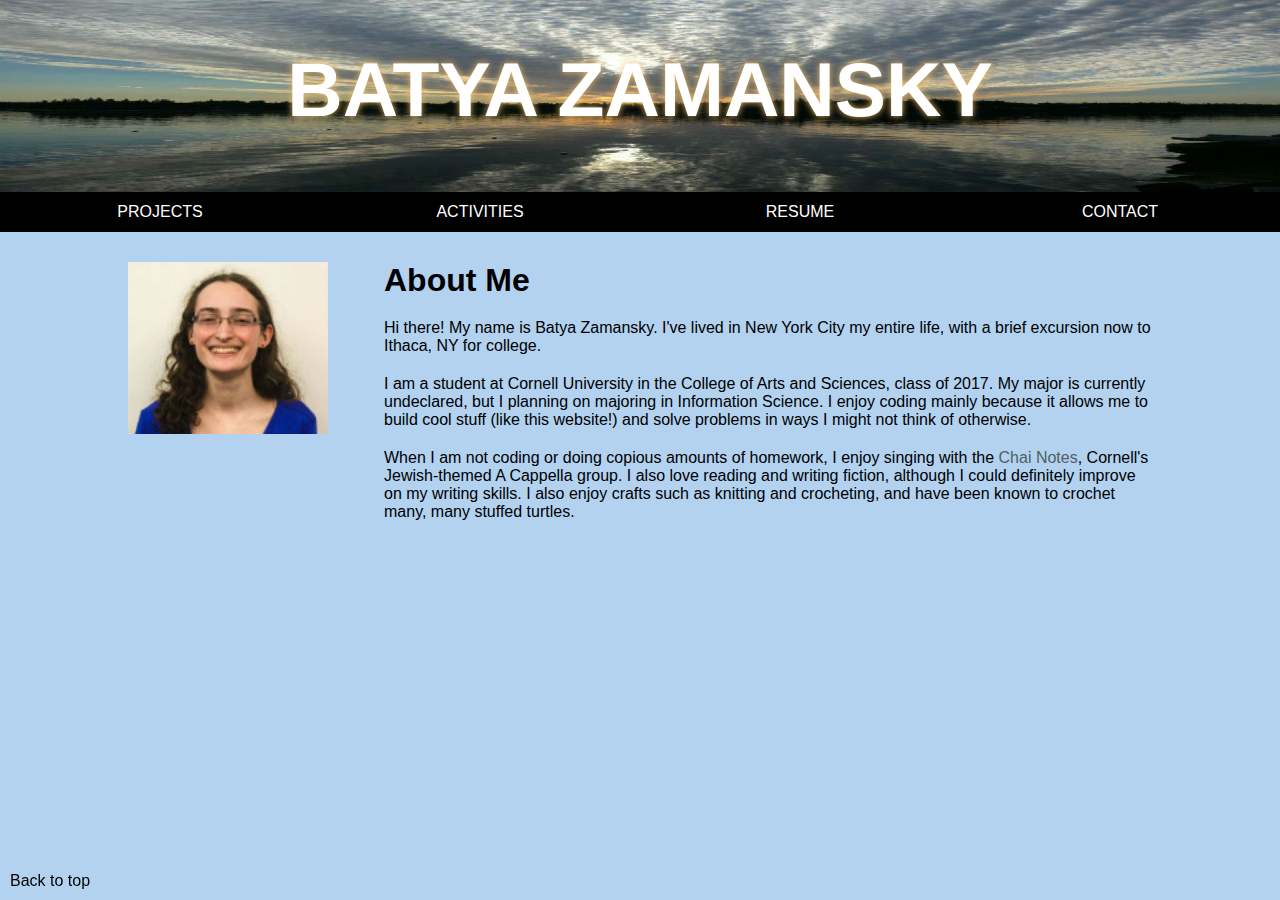
<file: index.html>
<!doctype html>
<html>
  <head>
    <title>Batya Zamansky's Website</title>
    <link rel="stylesheet" href="./style/style.css">
    <meta charset="UTF-8">
  </head>
  
  <body>
    <div id="header">
      <img src="./images/ac_island_stretch_200px.jpg" alt="Image of sunrise overlooking Vinalhaven">
      <div id="name"><a href="./index.html">BATYA ZAMANSKY</a></div>
      <nav>
        <ul>
          <li><a href="./projects.html">PROJECTS</a></li>
          <li><a href="./activities.html">ACTIVITIES</a></li>
          <li><a href="./resume.html">RESUME</a></li>
          <li><a href="./contact.html">CONTACT</a></li>
        </ul>
      </nav>
    </div>
    
    <div id="content">
      <img src="./images/batya_chai_blue_small.jpg" alt="Picture of me">
      <div class="description">
        <h1>About Me</h1>
        <p>
          Hi there!  My name is Batya Zamansky.  I've lived in New York City my entire life, with a brief excursion now to Ithaca, NY for college.
        </p>
        <p>
          I am a student at Cornell University in the College of Arts and Sciences, class of 2017. My major is currently undeclared, but I planning on majoring in Information Science. I enjoy coding mainly because it allows me to build cool stuff (like this website!) and solve problems in ways I might not think of otherwise.
        </p>
        <p>
          When I am not coding or doing copious amounts of homework, I enjoy singing with the <a href="www.thechainotes.com">Chai Notes</a>, Cornell's Jewish-themed A Cappella group.  I also love reading and writing fiction, although I could definitely improve on my writing skills.  I also enjoy crafts such as knitting and crocheting, and have been known to crochet many, many stuffed turtles.
        </p>
      </div>
    </div>
    
    <footer>
      <a href="#">Back to top</a>
    </footer> 
  </body>
  
</html>
</file>
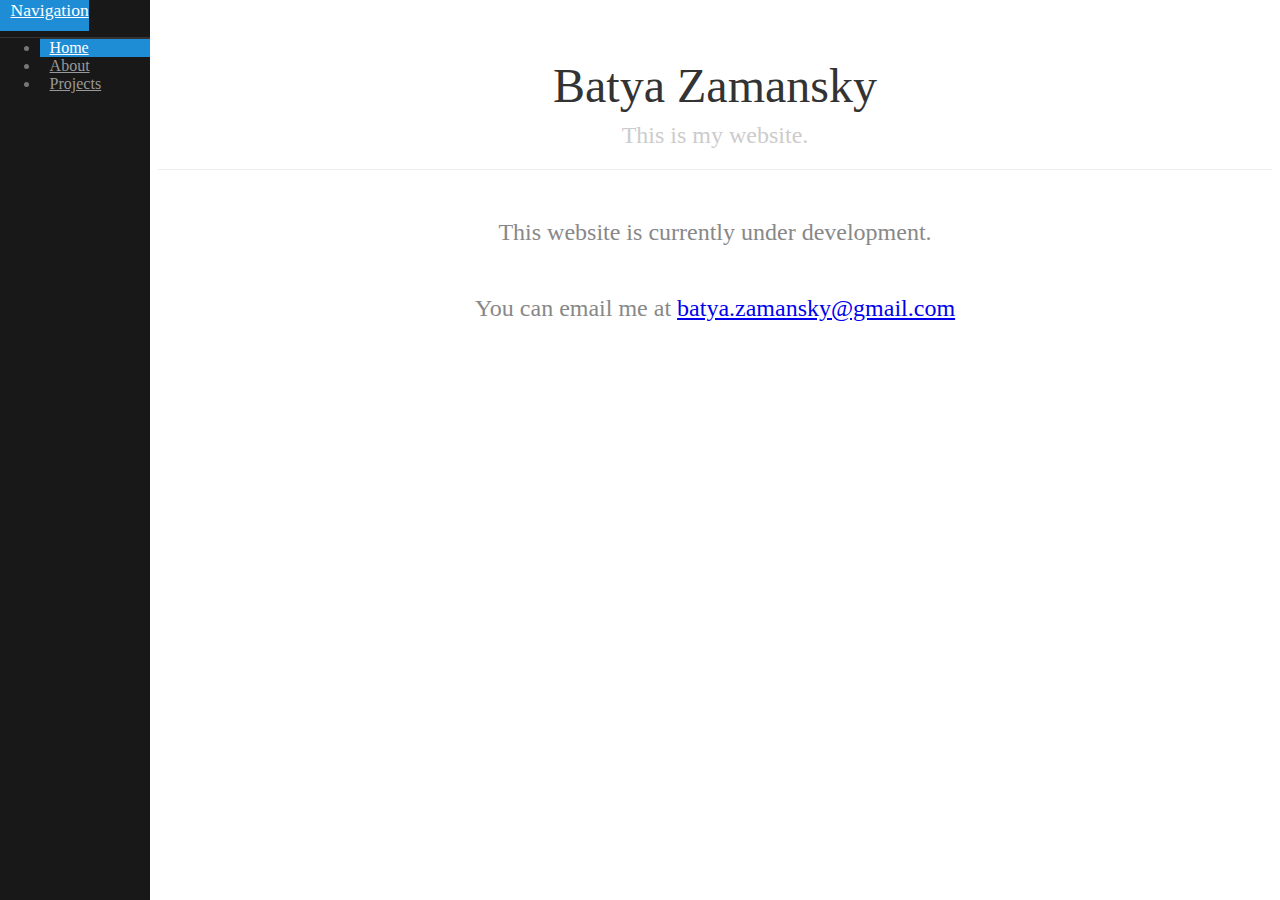
<file: old/index.html>
<!doctype html>
<html lang="en">
<head>
    <meta charset="utf-8">
<meta name="viewport" content="width=device-width, initial-scale=1.0">
<meta name="description" content="A layout example with a side menu that hides on mobile, just like the Pure website.">

    <title>Batya Zamansky</title>


<link rel="stylesheet" href="http://yui.yahooapis.com/pure/0.4.2/pure.css">

    <!--[if lte IE 8]>
        <link rel="stylesheet" href="css/layouts/side-menu-old-ie.css">
    <![endif]-->
    <!--[if gt IE 8]><!-->
        <link rel="stylesheet" href="style.css">
    <!--<![endif]-->  

</head>
<body>

<div id="layout">
    <!-- Menu toggle -->
    <a href="#menu" id="menuLink" class="menu-link">
        <!-- Hamburger icon -->
        <span></span>
    </a>

    <div id="menu">
        <div class="pure-menu pure-menu-open">
            <a class="pure-menu-heading" href="#">Navigation</a>

            <ul>
                <li id="homeb" class="menu-item-divided pure-menu-selected"><a href="./index.html">Home</a></li>
                <li id="aboutb"><a href="./about.html">About</a></li>

                <li id="projectsb"><a href="./projects.html">Projects</a></li>

            </ul>
        </div>
    </div>

    <div id="home">
        <div class="header">
            <h1>Batya Zamansky</h1>
            <h2>This is my website.</h2>
        </div>

        <div class="content">
            <h2 class="content-subhead">This website is currently under development.</h2>
            <h2 class="content-subhead">You can email me at <a href="malito:batya.zamansky@gmail.com">batya.zamansky@gmail.com</a></h2>
           
        </div>
    </div>

</div>
<script src="jquery.js"type="text/javascript"></script>
<script src="script.js"></script>


</body>
</html>
</file>
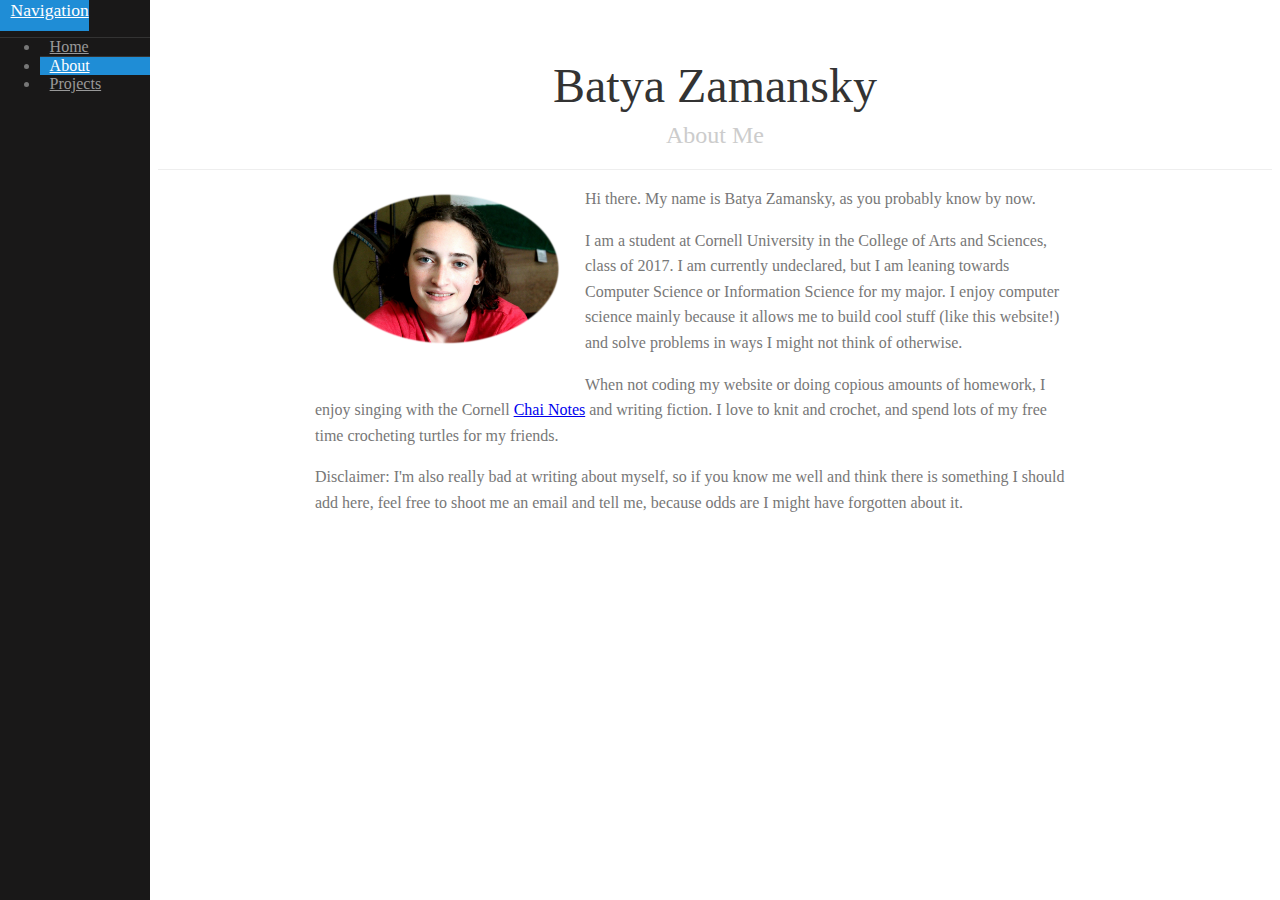
<file: about.html>
<!doctype html>
<html lang="en">
<head>
    <meta charset="utf-8">
<meta name="viewport" content="width=device-width, initial-scale=1.0">
<meta name="description" content="A layout example with a side menu that hides on mobile, just like the Pure website.">

    <title>Batya Zamansky</title>


<link rel="stylesheet" href="http://yui.yahooapis.com/pure/0.4.2/pure.css">

    <!--[if lte IE 8]>
        <link rel="stylesheet" href="css/layouts/side-menu-old-ie.css">
    <![endif]-->
    <!--[if gt IE 8]><!-->
        <link rel="stylesheet" href="style.css">
    <!--<![endif]-->  

</head>
<body>
	<div id="layout">
    <!-- Menu toggle -->
    <a href="#menu" id="menuLink" class="menu-link">
        <!-- Hamburger icon -->
        <span></span>
    </a>

    <div id="menu">
        <div class="pure-menu pure-menu-open">
            <a class="pure-menu-heading" href="#">Navigation</a>

            <ul>
                <li id="homeb"><a href="./index.html">Home</a></li>
                <li id="aboutb"  class="menu-item-divided pure-menu-selected"><a href="./about.html">About</a></li>

                <li id="projectsb"><a href="./projects.html">Projects</a></li>

            </ul>
        </div>
    </div>

    <div id="about">
        <div class="header">
            <h1>Batya Zamansky</h1>
            <h2>About Me</h2>
        </div>

        <div class="content">
        	<div>
        	        <img class="pure-img-responsive" src="./pic3.png" style="float:left;">
                    <div style="margin-right:50px">
                        <p>Hi there.  My name is Batya Zamansky, as you probably know by now.</p>
                        <p>
                            I am a student at Cornell University in the College of Arts and Sciences, class of 2017.  I am currently undeclared, but I am leaning towards Computer Science or Information Science for my major.  I enjoy computer science mainly because it allows me to build cool stuff (like this website!) and solve problems in ways I might not think of otherwise.
	                   </p>
                       <p>
                            When not coding my website or doing copious amounts of homework, I enjoy singing with the Cornell <a href="www.thechainotes.com">Chai Notes</a> and writing fiction.  I love to knit and crochet, and spend lots of my free time crocheting turtles for my friends.
                       </p>
                       <p>
                            Disclaimer: I'm also really bad at writing about myself, so if you know me well and think there is something I should add here, feel free to shoot me an email and tell me, because odds are I might have forgotten about it.
                       </p>
                    </div>
        	</div>

        	<p></p>
        </div>
    </div>




</div>
<script src="jquery.js"type="text/javascript"></script>
<script src="script.js"></script>


</body>
</html>
</file>
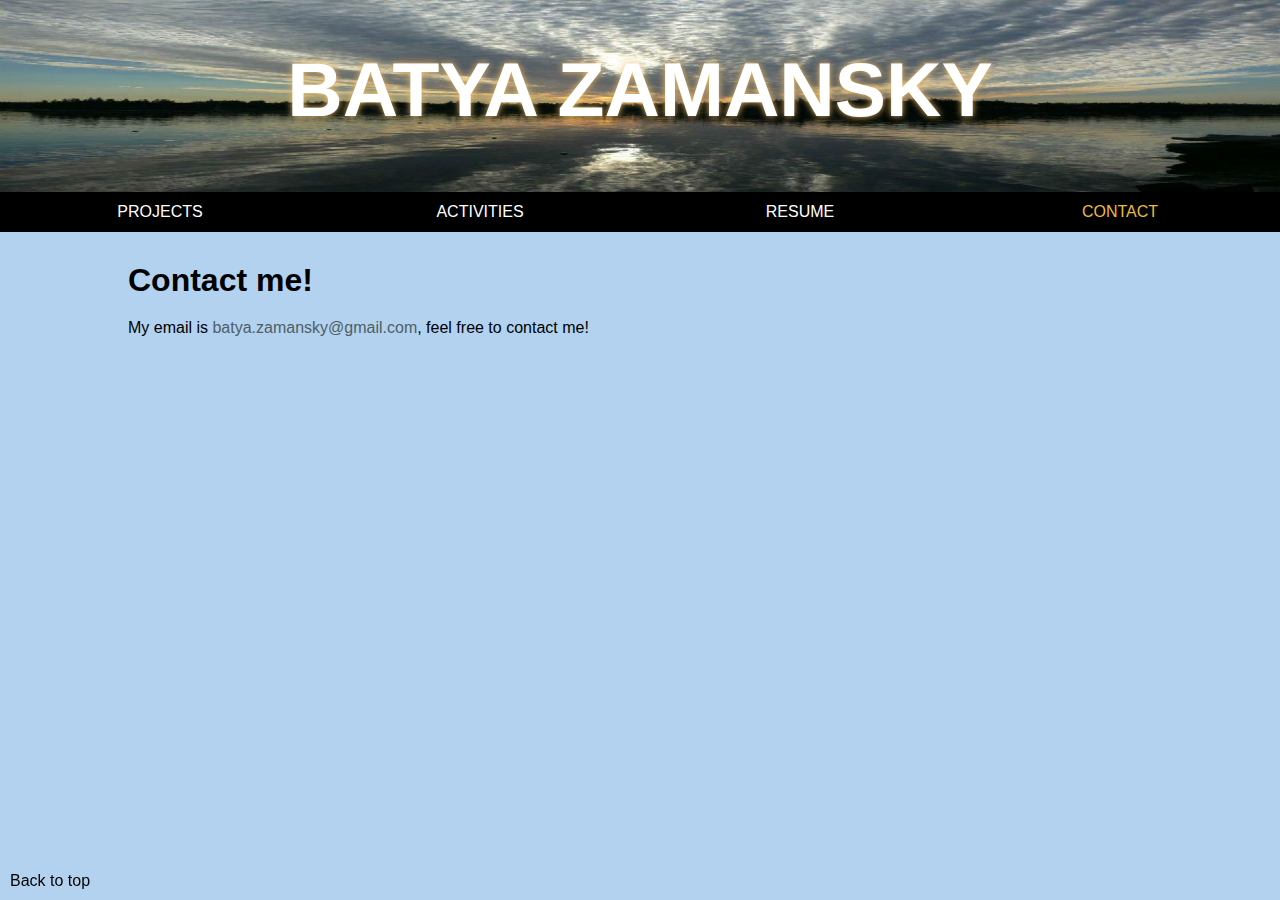
<file: contact.html>
<!DOCTYPE html>
<html>
<head>
	<title>Batya Zamansky's Website</title>
  <link rel="stylesheet" href="./style/style.css">
  <meta charset="UTF-8">
</head>
<body>
	<div id="header">
    <img src="./images/ac_island_stretch_200px.jpg" alt="Image of sunrise overlooking Vinalhaven">
    <div id="name"><a href="./index.html">BATYA ZAMANSKY</a></div>
    <nav>
      <ul>
        <li><a href="./projects.html">PROJECTS</a></li>
        <li><a href="./activities.html">ACTIVITIES</a></li>
        <li><a href="./resume.html">RESUME</a></li>
        <li><a class="active" href="./contact.html">CONTACT</a></li>
      </ul>
    </nav>
  </div>
  <div id="content">
		<h1>Contact me!</h1>
		<p>My email is <a href="mailto:batya.zamansky@gmail.com">batya.zamansky@gmail.com</a>, feel free to contact me!</p>
	</div>

  <footer>
    <a href="#">Back to top</a>
  </footer> 
</body>
</html>
</file>
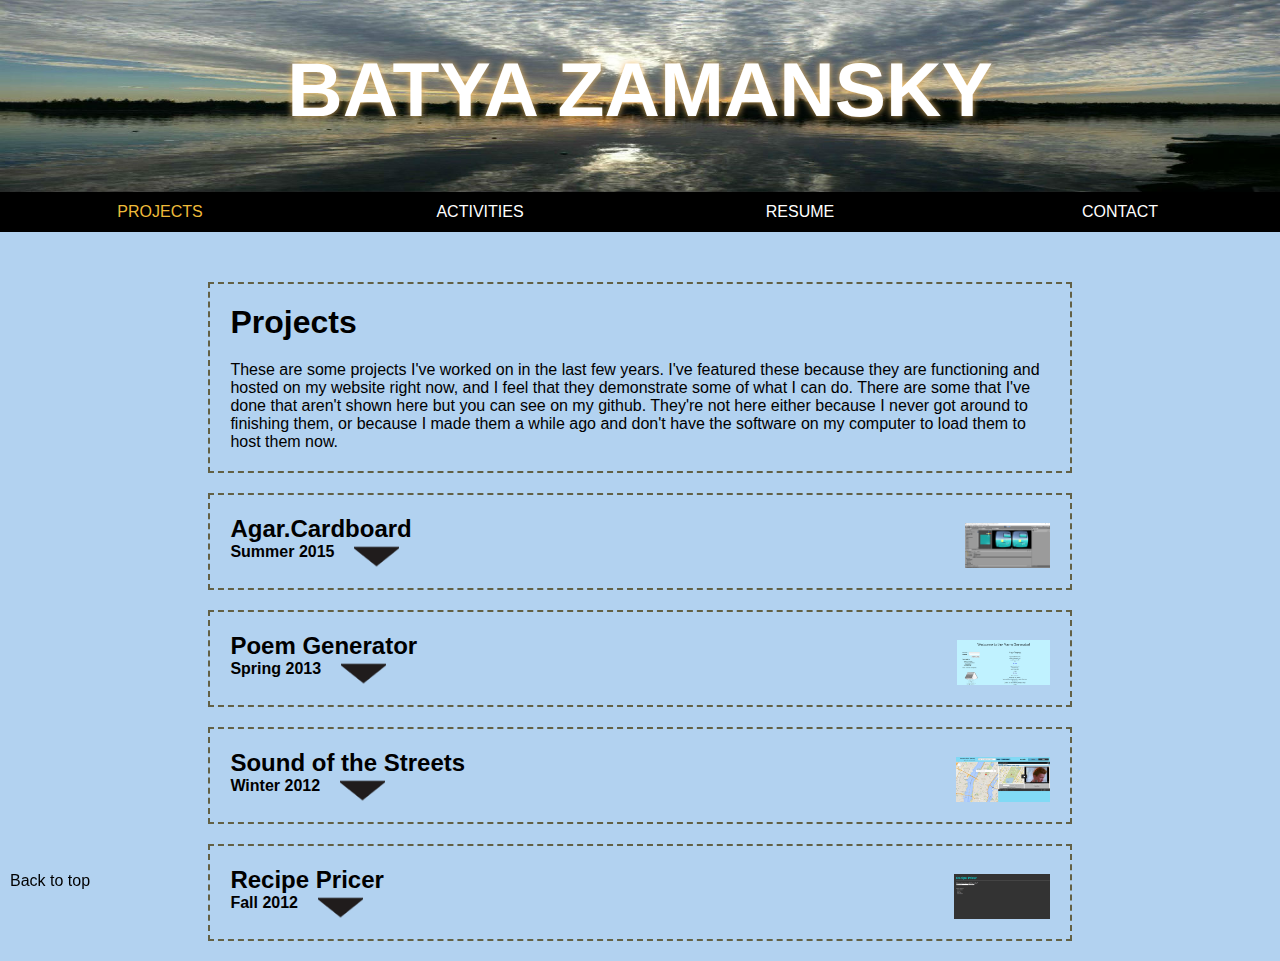
<file: projects.html>
<!DOCTYPE html>
<html>
<head>
	<title>Batya Zamansky's Website</title>
  <link rel="stylesheet" href="./style/style.css">
  <meta charset="UTF-8">
  <script src="./style/jquery.js"></script>
  <script type="text/javascript">
	  $(document).ready(function(){
	  	$("#ag").click(function(){
	  		if ($("#aginfo").is(':visible')) {
	  			$("#aginfo").css("display","none");
	  			$("#ag").attr("src","./images/arrow_down.png");
	  			$("img.ag").height("45px");
	  			$("img.ag").css("margin","-20px");
	  		}
	  		else {
	  			$("#aginfo").css("display","block");
	  			$("#ag").attr("src","./images/arrow_up.png");
	  			$("img.ag").height("200px");
	  			$("img.ag").css("margin","20px");
	  		}
		  });
	  	$("#pg").click(function(){
	  		if ($("#pginfo").is(':visible')) {
	  			$("#pginfo").css("display","none");
	  			$("#pg").attr("src","./images/arrow_down.png");
	  			$("img.pg").height("45px");
	  			$("img.pg").css("margin","-20px");
	  		}
	  		else {
	  			$("#pginfo").css("display","block");
	  			$("#pg").attr("src","./images/arrow_up.png");
	  			$("img.pg").height("200px");
	  			$("img.pg").css("margin","20px");
	  		}
		  });

	  	$("#ss").click(function(){
	  		if ($("#ssinfo").is(':visible')) {
	  			$("#ssinfo").css("display","none");
	  			$("#ss").attr("src","./images/arrow_down.png");
	  			$("img.ss").height("45px");
	  			$("img.ss").css("margin","-20px");
	  		}
	  		else {
	  			$("#ssinfo").css("display","block");
	  			$("#ss").attr("src","./images/arrow_up.png");
	  			$("img.ss").height("200px");
	  			$("img.ss").css("margin","20px");
	  		}
		  });

	  	$("#rp").click(function(){
	  		if ($("#rpinfo").is(':visible')) {
	  			$("#rpinfo").css("display","none");
	  			$("#rp").attr("src","./images/arrow_down.png");
	  			$("img.rp").height("45px");
	  			$("img.rp").css("margin","-20px");
	  		}
	  		else {
	  			$("#rpinfo").css("display","block");
	  			$("#rp").attr("src","./images/arrow_up.png");
	  			$("img.rp").height("200px");
	  			$("img.rp").css("margin","20px");
	  		}
		  });
	  });
  </script>

</head>
<body>
	<div id="header">
      <img src="./images/ac_island_stretch_200px.jpg" alt="Image of sunrise overlooking Vinalhaven">
      <div id="name"><a href="./index.html">BATYA ZAMANSKY</a></div>
      <nav>
        <ul>
          <li><a class="active" href="./projects.html">PROJECTS</a></li>
          <li><a href="./activities.html">ACTIVITIES</a></li>
          <li><a href="./resume.html">RESUME</a></li>
          <li><a href="./contact.html">CONTACT</a></li>
        </ul>
      </nav>
    </div>
    <div id="content">
    	<div class="project header">
			<h1>Projects</h1>
			<p>
				These are some projects I've worked on in the last few years.  I've featured these because they are functioning and hosted on my website right now, and I feel that they demonstrate some of what I can do.  There are some that I've done that aren't shown here but you can see on my github.  They're not here either because I never got around to finishing them, or because I made them a while ago and don't have the software on my computer to load them to host them now.
			</p>
		</div>
		<div class="project">
			<div class="vis">
				<h2>Agar.Cardboard</h2>
				<p class="subhead">
					<b>Summer 2015</b>
					<a href="#ag"><img class="arrow" id="ag" src="./images/arrow_down.png" alt="Down arrow"></a>
					<img class="ag shot" src="./images/agarcard.png" alt="Screenshot of the project">
				</p>
					
			</div>
			<div id="aginfo" class="info">
				<p>
					In the summer of 2015, I had an internship at <a href="originate.com">Originate</a>, and during the last month of my internnship, the other interns and I worked on an intern project.  We originally didn't have a good idea of what to do, but some of the full time employees suggested that we look into doing something relating to virtual reality.  We liked this idea, so we decided at first to do an immersive 3D meditation app.  But then we discovered <a href="agar.io">agar.io</a>, and after enjoying playing it so much, we decided that it would be a much more fun, albeit potentially more difficult, project to do.  So we decided to make agar.io in 3D for google cardboard.
				</p>
				<p>
					We used Unity as the 3D game engine platform to build the application.  The four of us interns divided up the work into separate parts.  I personally worked on the basic gameplay components -- creating players and food for the players, and having the players move around and change size.  We worked together to put all of the parts of the game together, and at the end of the month we demo-ed our work.
				</p>
				<p>
					If you want to see the code, take a look on <a href="https://github.com/bcalmeida/agar-cardboard">github</a>.
				</p>
			</div>		
		</div>
		<div class="project">
			<div class="vis">
				<h2>Poem Generator</h2>
				<p class="subhead">
					<b>Spring 2013</b>
					<a href="#pg"><img class="arrow" id="pg" src="./images/arrow_down.png" alt="Down arrow"></a>
					<img class="pg shot" src="./images/poemgen.png" alt="Screenshot of the project">
				</p>
					
			</div>
			<div id="pginfo" class="info">
				<p>
					Poem Generator is exactly what the name suggests, an app that generates poems. More specifically, it is an app where users can generate poems and then share them with their peers. Users can create poems such as sonnets, haikus, free-verse, and rhyming poems, as well as poems in the style of famous poets like Poe and Whitman. The most recently generated poems are displayed on the home page, and users can share poems they like via facebook.
				</p>
				<p>
					Poem Generator uses Flask, mongoDB, HTML, CSS, and JS. It also uses nltk, a natural language toolkit that allows us to count syllables. The application also scrapes rhymebrain.com for rhyming words, and checks them against nltk to make sure the number of syllables is correct for the poem. In order to get poems in the style of other poets, we pulled collections by a select few famous poets from Project Gutenberg and scraped them, using markov chaining on them to emulate the styles of the various poets.
				</p>
				<p>
					The poem generator is currently located <a href="bzamansky.com:7999">here</a>. If you want to see the code, take a look on <a href="https://github.com/bzamansky/Poem-Generator">github</a>.
				</p>
			</div>		
		</div>

		<div class="project">
			<div class="vis">
				<h2>Sound of the Streets</h2>
				<p class="subhead">
					<b>Winter 2012</b>
					<a href="#ss"><img class="arrow" id="ss" src="./images/arrow_down.png" alt="Down arrow"></a>
					<img class="ss shot" src="./images/sots.png" alt="Screenshot of the project">
				</p>
			</div>
			<div id="ssinfo" class="info">
				<p>
					Sound of the Streets is an application that allows users to find songs based on their location. Sound of the Streets takes either an address or a more general place of the location the user selects, whether it be their current location or an arbitrary point on the map. It then finds a song that matches that place on Last.fm. After finding this song, the song is then sent to Youtube to find a video to accompany the song. The video is then played automatically on the website, in a playlist of songs all related to the location in question.
				</p>
				<p>
					Sound of the Streets is currently located <a href="bzamansky.com:7358">here</a>. Unfortunately, the address setting in the app is currently under maintenance, so it is not always working properly. But if you want to see the code, take a look on <a href="https://github.com/bzamansky/Sounds-of-the-Streets">github</a>.
				</p>
			</div>
		</div>

		<div class="project">
			<div class="vis">
				<h2>Recipe Pricer</h2>
				<p class="subhead">
					<b>Fall 2012</b>
					<a href="#rp"><img class="arrow" id="rp" src="./images/arrow_down.png" alt="Down arrow"></a>
					<img class="rp shot" src="./images/recipepricer.png" alt="Screenshot of the project">
				</p>	
			</div>
			<div id="rpinfo" class="info">
				<p>
					The Recipe Pricer is an application that allows the user to find a recipe for something they want to cook, and then see how much it will cost to purchase all the ingredients they need. Already have some of the ingredients? That's okay, you can click on an ingredient to send it to the "already purchased" part of your shopping list. Not the recipe you wanted? You are welcome to try to search again, with slightly different parameters.
				</p>
				<p>
					This app uses Flask, HTML, JS, and CSS, and utilizes the Google Shopping API in order to find the costs of items. It screenscrapes from Allrecipes.com to find the recipes for the item in question, and once found, it scrapes the ingredients to find the costs of them.
				</p>
				<p>
					Unfortunately, the Recipe Pricer is not currently hosted, because the website we screen-scraped to get the recipes has changed the design of the website so much that the code we wrote no longer finds the correct data. But if you want, you can still look at the code on <a href="https://github.com/bzamansky/Recipe-Project">github</a>.
				</p>
			</div>
		</div>

	</div>

	<footer>
      <a href="#">Back to top</a>
    </footer> 

</body>
</html>
</file>
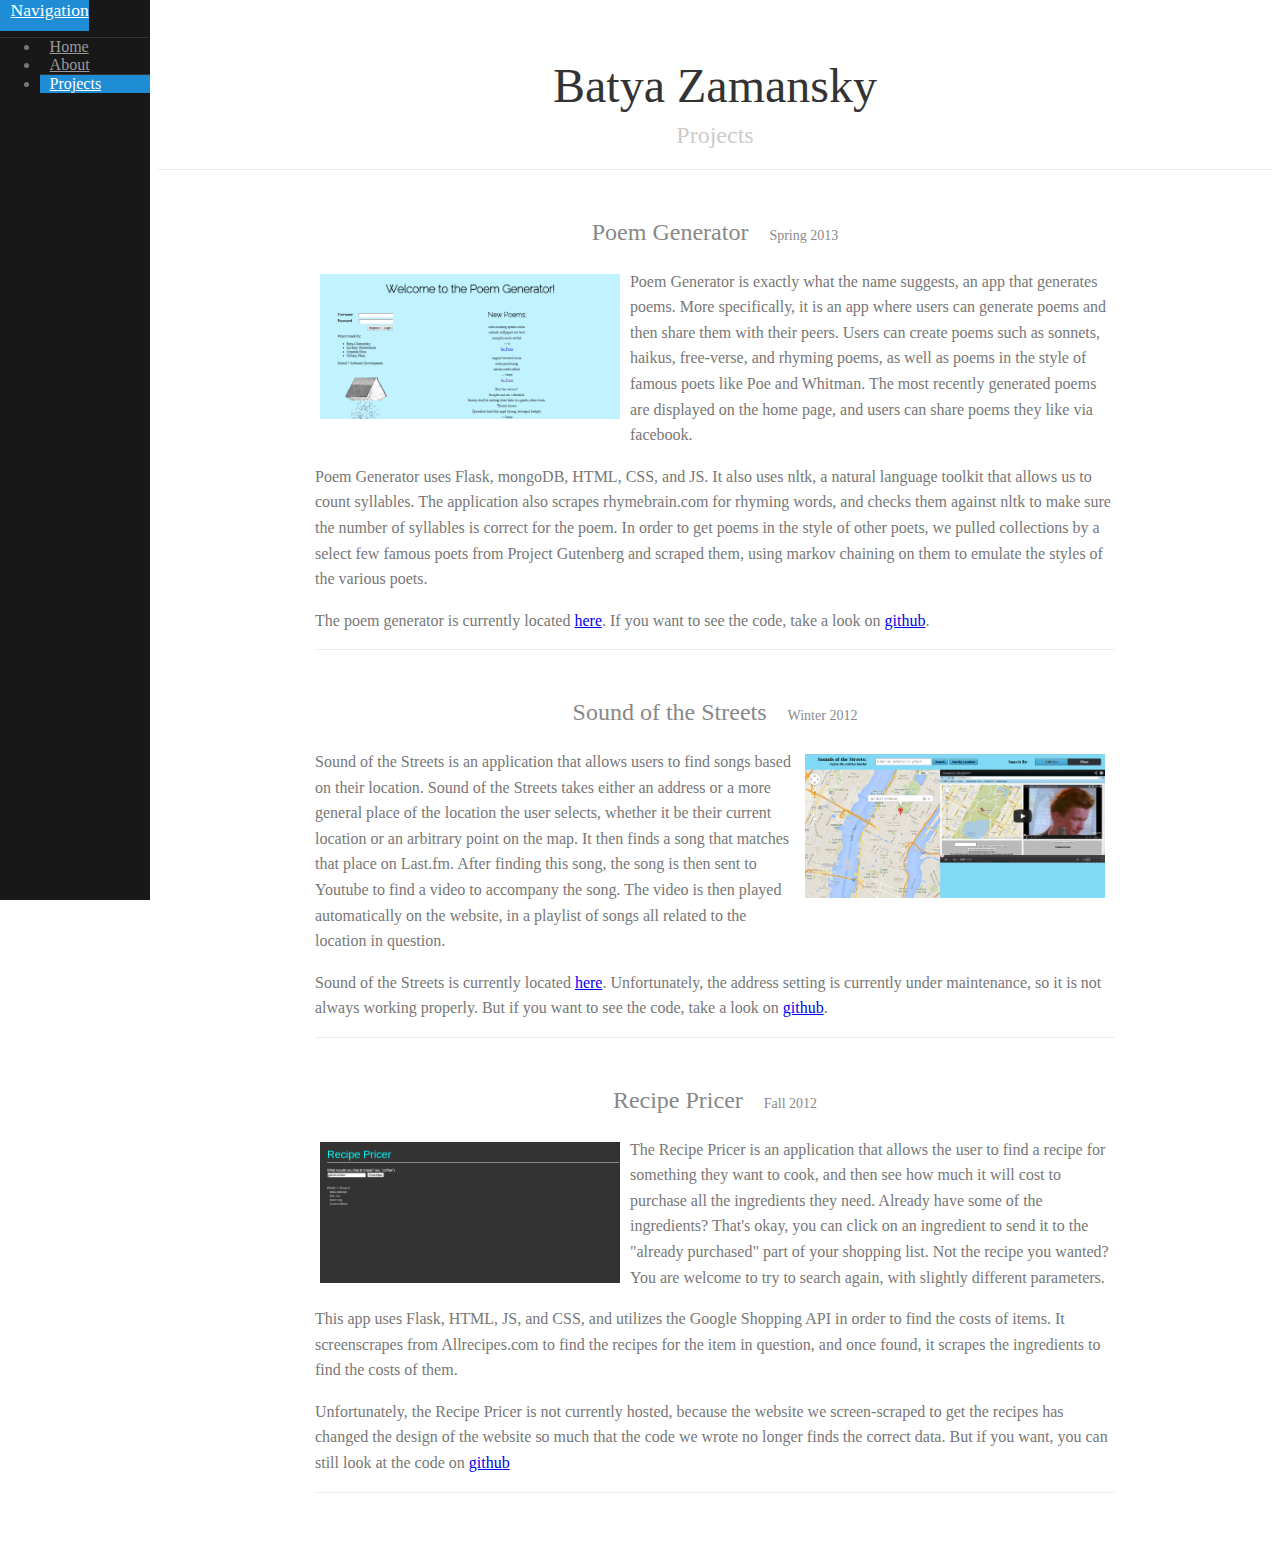
<file: old/projects.html>
<!doctype html>
<html lang="en">
<head>
    <meta charset="utf-8">
<meta name="viewport" content="width=device-width, initial-scale=1.0">
<meta name="description" content="A layout example with a side menu that hides on mobile, just like the Pure website.">

    <title>Batya Zamansky</title>


<link rel="stylesheet" href="http://yui.yahooapis.com/pure/0.4.2/pure.css">

    <!--[if lte IE 8]>
        <link rel="stylesheet" href="css/layouts/side-menu-old-ie.css">
    <![endif]-->
    <!--[if gt IE 8]><!-->
        <link rel="stylesheet" href="style.css">
    <!--<![endif]-->  

</head>
<body>

<div id="layout">
    <!-- Menu toggle -->
    <a href="#menu" id="menuLink" class="menu-link">
        <!-- Hamburger icon -->
        <span></span>
    </a>

    <div id="menu">
        <div class="pure-menu pure-menu-open">
            <a class="pure-menu-heading" href="#">Navigation</a>

            <ul>
                <li id="homeb"><a href="./index.html">Home</a></li>
                <li id="aboutb"><a href="./about.html">About</a></li>

                <li id="projectsb" class="menu-item-divided pure-menu-selected"><a href="./projects.html">Projects</a></li>

            </ul>
        </div>
    </div>


    <div id="projects">
        <div class="header">
            <h1>Batya Zamansky</h1>
            <h2>Projects</h2>
        </div>

        <div class="content">
            <h2 class="content-subhead">Poem Generator <span style="font-size:14px; padding-left:15px;">Spring 2013</span></h2>
            <div>
                <a href="bzamansky.com:7999"><img class="pure-img-responsive" src="./poemgen.png"></a>
                <p> 
                    Poem Generator is exactly what the name suggests, an app that generates poems.  More specifically, it is an app where users can generate poems and then share them with their peers.  Users can create poems such as sonnets, haikus, free-verse, and rhyming poems, as well as poems in the style of famous poets like Poe and Whitman. The most recently generated poems are displayed on the home page, and users can share poems they like via facebook.</p>
                <p>
                    Poem Generator uses Flask, mongoDB, HTML, CSS, and JS.  It also uses nltk, a natural language toolkit that allows us to count syllables.  The application also scrapes rhymebrain.com for rhyming words, and checks them against nltk to make sure the number of syllables is correct for the poem.  In order to get poems in the style of other poets, we pulled collections by a select few famous poets from Project Gutenberg and scraped them, using markov chaining on them to emulate the styles of the various poets.
                </p>
                <p>
                The poem generator is currently located <a href="bzamansky.com:7999">here</a>. 
                If you want to see the code, take a look on <a href="https://github.com/bzamansky/Poem-Generator">github</a>.
                </p>
            </div>

            <h2 class="content-subhead">Sound of the Streets <span style="font-size:14px; padding-left:15px;">Winter 2012</span></h2>
            <div>
                <a href="bzamansky.com:7358"><img class="pure-img-responsive" src="./sots.png" style="float:right;"></a>
                <p>
                    Sound of the Streets is an application that allows users to find songs based on their location.  Sound of the Streets takes either an address or a more general place of the location the user selects, whether it be their current location or an arbitrary point on the map.  It then finds a song that matches that place on Last.fm.  After finding this song, the song is then sent to Youtube to find a video to accompany the song.  The video is then played automatically on the website, in a playlist of songs all related to the location in question.
                </p>
                <p>
                    Sound of the Streets is currently located <a href="bzamansky.com:7358">here</a>.  Unfortunately, the address setting is currently under maintenance, so it is not always working properly.
                    But if you want to see the code, take a look on <a href="https://github.com/bzamansky/Sounds-of-the-Streets">github</a>.
                </p>
            </div>

            <h2 class="content-subhead">Recipe Pricer <span style="font-size:14px; padding-left:15px;">Fall 2012</span></h2>
            <div>
                <img class="pure-img-responsive" src="./recipepricer.png">
                <p>
                    The Recipe Pricer is an application that allows the user to find a recipe for something they want to cook, and then see how much it will cost to purchase all the ingredients they need.  Already have some of the ingredients?  That's okay, you can click on an ingredient to send it to the "already purchased" part of your shopping list.  Not the recipe you wanted?  You are welcome to try to search again, with slightly different parameters.
                </p>
                <p>
                    This app uses Flask, HTML, JS, and CSS, and utilizes the Google Shopping API in order to find the costs of items.  It screenscrapes from Allrecipes.com to find the recipes for the item in question, and once found, it scrapes the ingredients to find the costs of them.
                </p>
                <p>
                    Unfortunately, the Recipe Pricer is not currently hosted, because the website we screen-scraped to get the recipes has changed the design of the website so much that the code we wrote no longer finds the correct data.  But if you want, you can still look at the code on <a href="https://github.com/bzamansky/Recipe-Project">github</a>
                </p>
            </div>
        </div>
    </div>



    <script src="jquery.js"type="text/javascript"></script>
<script src="script.js"></script>


</body>
</html>
</file>
<file: style/style.css>
* {
  padding: 0;
  margin: 0;
}

html {
  overflow-y: scroll;
}

body {
  background-color: #B2D2F0;
  font-family: arial;
}

a {
  text-decoration: none;
  color: #4F5F63;
}

footer {
  position: fixed;
  bottom: 10px;
  left: 10px;
}

footer a {
  color: #000;
}

footer a:hover {
  cursor: pointer;
}

#header img {
  display: block;
  width: 100%;
  top: 0;
  left: 0;
}

#header nav {
  background-color: #000;
  height: 40px;
  padding-top: 0;
  width: 100%;
}

#header nav a {
  text-decoration: none;
  color: #fff;
  line-height: 40px;
}

#header nav a:hover {
  color: #EEBB66;
}

#header nav ul {
  display: table;
  width: 100%;
}

#header nav ul li {
  display: table-cell;
  width: 20%;
  text-align: center;
}

#header img, #header #name {
  width: 100%;
}

#header #name {
  position: absolute;
  top: 5%;
  text-align: center;
  font-size: 6vw;
  text-shadow: #EEBB66 0px 0px 7px;
}

#header #name a {
  text-decoration: none;
  color: #fff;
  font-weight: bold;
}

#header #name a:hover {
  text-shadow: #EEBB66 0px 0px 12px;
}

#header nav li .active {
  color: #EEBB3A;
}


#content {
    margin: auto;
    width: 80%;
    padding-top: 30px;
}

#content img {
  padding-right: 20px;
}

.description {
  float: right;
  width: 75%;
}

#content p {
  margin-top: 20px;
}

#content .project {
  margin: 20px;
  padding: 20px;
  border: 2px dashed #636145;
}

#content .project img.arrow {
  height: 45px;
  float:right;
  display: inline;
}

#content .project img.shot {
  float: right;
  height: 45px;
  margin: -20px;
  //display: inline;
}

@media all and (max-width: 710px){
  img.cn {
    display: none;
  }
}

@media all and (max-width: 580px){
  img.shot {
    display: none;
  }
}

#content .project img.arrow:hover {
  opacity: 0.8;
}

#content .project p.subhead {
  margin-top: 0;
  margin-bottom: 10px;
}

#content .project img.arrow {
  float: left;
  padding-left: 20px;
}

#content .project b {
  float: left;
  display: inline-block;
}

#content div.project {
  width: 80%;
  margin-left: auto;
  margin-right: auto;
}


#content h2 {
  width: auto;
  color: #000;
}

#content div.vis {
  padding-bottom: 15px;
  height: auto;
}

#content div.info {
  display: none;
}

#content object {
  margin-left: 100px;
}

#content #res {
  padding-bottom: 10px;
  text-align: center;
}
</file>
<file: old/style.css>
body {
    color: #777;
}


.img-responsive {
    max-width: 100%;
    height: auto;
}

.content h2
{
    text-align: center;
}

#projects .content div
{
    border-bottom: 1px solid #eee;
}

#about img 
{
	width: 260px;
}


#projects img
{
	float: left;
	margin-right: 10px;
}

img
{
	max-width: 300px;
	margin: 5px;
}

img:hover
{

}

#about .pure-g
{
	display: inline-block;
	margin: 30px;
}

#about .content
{
	display: block;
}

#projects .content
{
	display: block;
}


/*
Add transition to containers so they can push in and out.
*/
#layout,
#menu,
.menu-link {
    -webkit-transition: all 0.2s ease-out;
    -moz-transition: all 0.2s ease-out;
    -ms-transition: all 0.2s ease-out;
    -o-transition: all 0.2s ease-out;
    transition: all 0.2s ease-out;
}

/*
This is the parent `<div>` that contains the menu and the content area.
*/
#layout {
    position: relative;
    padding-left: 0;
}
    #layout.active {
        position: relative;
        left: 150px;
    }
        #layout.active #menu {
            left: 150px;
            width: 150px;
        }

        #layout.active .menu-link {
            left: 150px;
        }
/*
The content `<div>` is where all your content goes.
*/
.content {
    margin: 0 auto;
    padding: 0 2em;
    max-width: 800px;
    margin-bottom: 50px;
    line-height: 1.6em;
}

.header {
     margin: 0;
     color: #333;
     text-align: center;
     padding: 2.5em 2em 0;
     border-bottom: 1px solid #eee;
 }
    .header h1 {
        margin: 0.2em 0;
        font-size: 3em;
        font-weight: 300;
    }
     .header h2 {
        font-weight: 300;
        color: #ccc;
        padding: 0;
        margin-top: 0;
    }

.content-subhead {
    margin: 50px 0 20px 0;
    font-weight: 300;
    color: #888;
}



/*
The `#menu` `<div>` is the parent `<div>` that contains the `.pure-menu` that
appears on the left side of the page.
*/

#menu {
    margin-left: -150px; /* "#menu" width */
    width: 150px;
    position: fixed;
    top: 0;
    left: 0;
    bottom: 0;
    z-index: 1000; /* so the menu or its navicon stays above all content */
    background: #191818;
    overflow-y: auto;
    -webkit-overflow-scrolling: touch;
}
    /*
    All anchors inside the menu should be styled like this.
    */
    #menu a {
        color: #999;
        border: none;
        padding: 0.6em 0 0.6em 0.6em;
    }

    /*
    Remove all background/borders, since we are applying them to #menu.
    */
     #menu .pure-menu,
     #menu .pure-menu ul {
        border: none;
        background: transparent;
    }

    /*
    Add that light border to separate items into groups.
    */
    #menu .pure-menu ul,
    #menu .pure-menu .menu-item-divided {
        border-top: 1px solid #333;
    }
        /*
        Change color of the anchor links on hover/focus.
        */
        #menu .pure-menu li a:hover,
        #menu .pure-menu li a:focus {
            background: #333;
        }

    /*
    This styles the selected menu item `<li>`.
    */
    #menu .pure-menu-selected,
    #menu .pure-menu-heading {
        background: #1f8dd6;
    }
        /*
        This styles a link within a selected menu item `<li>`.
        */
        #menu .pure-menu-selected a {
            color: #fff;
        }

    /*
    This styles the menu heading.
    */
    #menu .pure-menu-heading {
        font-size: 110%;
        color: #fff;
        margin: 0;
    }

/* -- Dynamic Button For Responsive Menu -------------------------------------*/

/*
The button to open/close the Menu is custom-made and not part of Pure. Here's
how it works:
*/

/*
`.menu-link` represents the responsive menu toggle that shows/hides on
small screens.
*/
.menu-link {
    position: fixed;
    display: block; /* show this only on small screens */
    top: 0;
    left: 0; /* "#menu width" */
    background: #000;
    background: rgba(0,0,0,0.7);
    font-size: 10px; /* change this value to increase/decrease button size */
    z-index: 10;
    width: 2em;
    height: auto;
    padding: 2.1em 1.6em;
}

    .menu-link:hover,
    .menu-link:focus {
        background: #000;
    }

    .menu-link span {
        position: relative;
        display: block;
    }

    .menu-link span,
    .menu-link span:before,
    .menu-link span:after {
        background-color: #fff;
        width: 100%;
        height: 0.2em;
    }

        .menu-link span:before,
        .menu-link span:after {
            position: absolute;
            margin-top: -0.6em;
            content: " ";
        }

        .menu-link span:after {
            margin-top: 0.6em;
        }


/* -- Responsive Styles (Media Queries) ------------------------------------- */

/*
Hides the menu at `48em`, but modify this based on your app's needs.
*/
@media (min-width: 48em) {

    .header,
    .content {
        padding-left: 2em;
        padding-right: 2em;
    }

    #layout {
        padding-left: 150px; /* left col width "#menu" */
        left: 0;
    }
    #menu {
        left: 150px;
    }

    .menu-link {
        position: fixed;
        left: 150px;
        display: none;
    }

    #layout.active .menu-link {
        left: 150px;
    }
}
</file>
<file: style.css>
body {
    color: #777;
}


.img-responsive {
    max-width: 100%;
    height: auto;
}

.content h2
{
    text-align: center;
}

#projects .content div
{
    border-bottom: 1px solid #eee;
}

#about img 
{
	width: 260px;
}


#projects img
{
	float: left;
	margin-right: 10px;
}

img
{
	max-width: 300px;
	margin: 5px;
}

img:hover
{

}

#about .pure-g
{
	display: inline-block;
	margin: 30px;
}

#about .content
{
	display: block;
}

#projects .content
{
	display: block;
}


/*
Add transition to containers so they can push in and out.
*/
#layout,
#menu,
.menu-link {
    -webkit-transition: all 0.2s ease-out;
    -moz-transition: all 0.2s ease-out;
    -ms-transition: all 0.2s ease-out;
    -o-transition: all 0.2s ease-out;
    transition: all 0.2s ease-out;
}

/*
This is the parent `<div>` that contains the menu and the content area.
*/
#layout {
    position: relative;
    padding-left: 0;
}
    #layout.active {
        position: relative;
        left: 150px;
    }
        #layout.active #menu {
            left: 150px;
            width: 150px;
        }

        #layout.active .menu-link {
            left: 150px;
        }
/*
The content `<div>` is where all your content goes.
*/
.content {
    margin: 0 auto;
    padding: 0 2em;
    max-width: 800px;
    margin-bottom: 50px;
    line-height: 1.6em;
}

.header {
     margin: 0;
     color: #333;
     text-align: center;
     padding: 2.5em 2em 0;
     border-bottom: 1px solid #eee;
 }
    .header h1 {
        margin: 0.2em 0;
        font-size: 3em;
        font-weight: 300;
    }
     .header h2 {
        font-weight: 300;
        color: #ccc;
        padding: 0;
        margin-top: 0;
    }

.content-subhead {
    margin: 50px 0 20px 0;
    font-weight: 300;
    color: #888;
}



/*
The `#menu` `<div>` is the parent `<div>` that contains the `.pure-menu` that
appears on the left side of the page.
*/

#menu {
    margin-left: -150px; /* "#menu" width */
    width: 150px;
    position: fixed;
    top: 0;
    left: 0;
    bottom: 0;
    z-index: 1000; /* so the menu or its navicon stays above all content */
    background: #191818;
    overflow-y: auto;
    -webkit-overflow-scrolling: touch;
}
    /*
    All anchors inside the menu should be styled like this.
    */
    #menu a {
        color: #999;
        border: none;
        padding: 0.6em 0 0.6em 0.6em;
    }

    /*
    Remove all background/borders, since we are applying them to #menu.
    */
     #menu .pure-menu,
     #menu .pure-menu ul {
        border: none;
        background: transparent;
    }

    /*
    Add that light border to separate items into groups.
    */
    #menu .pure-menu ul,
    #menu .pure-menu .menu-item-divided {
        border-top: 1px solid #333;
    }
        /*
        Change color of the anchor links on hover/focus.
        */
        #menu .pure-menu li a:hover,
        #menu .pure-menu li a:focus {
            background: #333;
        }

    /*
    This styles the selected menu item `<li>`.
    */
    #menu .pure-menu-selected,
    #menu .pure-menu-heading {
        background: #1f8dd6;
    }
        /*
        This styles a link within a selected menu item `<li>`.
        */
        #menu .pure-menu-selected a {
            color: #fff;
        }

    /*
    This styles the menu heading.
    */
    #menu .pure-menu-heading {
        font-size: 110%;
        color: #fff;
        margin: 0;
    }

/* -- Dynamic Button For Responsive Menu -------------------------------------*/

/*
The button to open/close the Menu is custom-made and not part of Pure. Here's
how it works:
*/

/*
`.menu-link` represents the responsive menu toggle that shows/hides on
small screens.
*/
.menu-link {
    position: fixed;
    display: block; /* show this only on small screens */
    top: 0;
    left: 0; /* "#menu width" */
    background: #000;
    background: rgba(0,0,0,0.7);
    font-size: 10px; /* change this value to increase/decrease button size */
    z-index: 10;
    width: 2em;
    height: auto;
    padding: 2.1em 1.6em;
}

    .menu-link:hover,
    .menu-link:focus {
        background: #000;
    }

    .menu-link span {
        position: relative;
        display: block;
    }

    .menu-link span,
    .menu-link span:before,
    .menu-link span:after {
        background-color: #fff;
        width: 100%;
        height: 0.2em;
    }

        .menu-link span:before,
        .menu-link span:after {
            position: absolute;
            margin-top: -0.6em;
            content: " ";
        }

        .menu-link span:after {
            margin-top: 0.6em;
        }


/* -- Responsive Styles (Media Queries) ------------------------------------- */

/*
Hides the menu at `48em`, but modify this based on your app's needs.
*/
@media (min-width: 48em) {

    .header,
    .content {
        padding-left: 2em;
        padding-right: 2em;
    }

    #layout {
        padding-left: 150px; /* left col width "#menu" */
        left: 0;
    }
    #menu {
        left: 150px;
    }

    .menu-link {
        position: fixed;
        left: 150px;
        display: none;
    }

    #layout.active .menu-link {
        left: 150px;
    }
}
</file>
